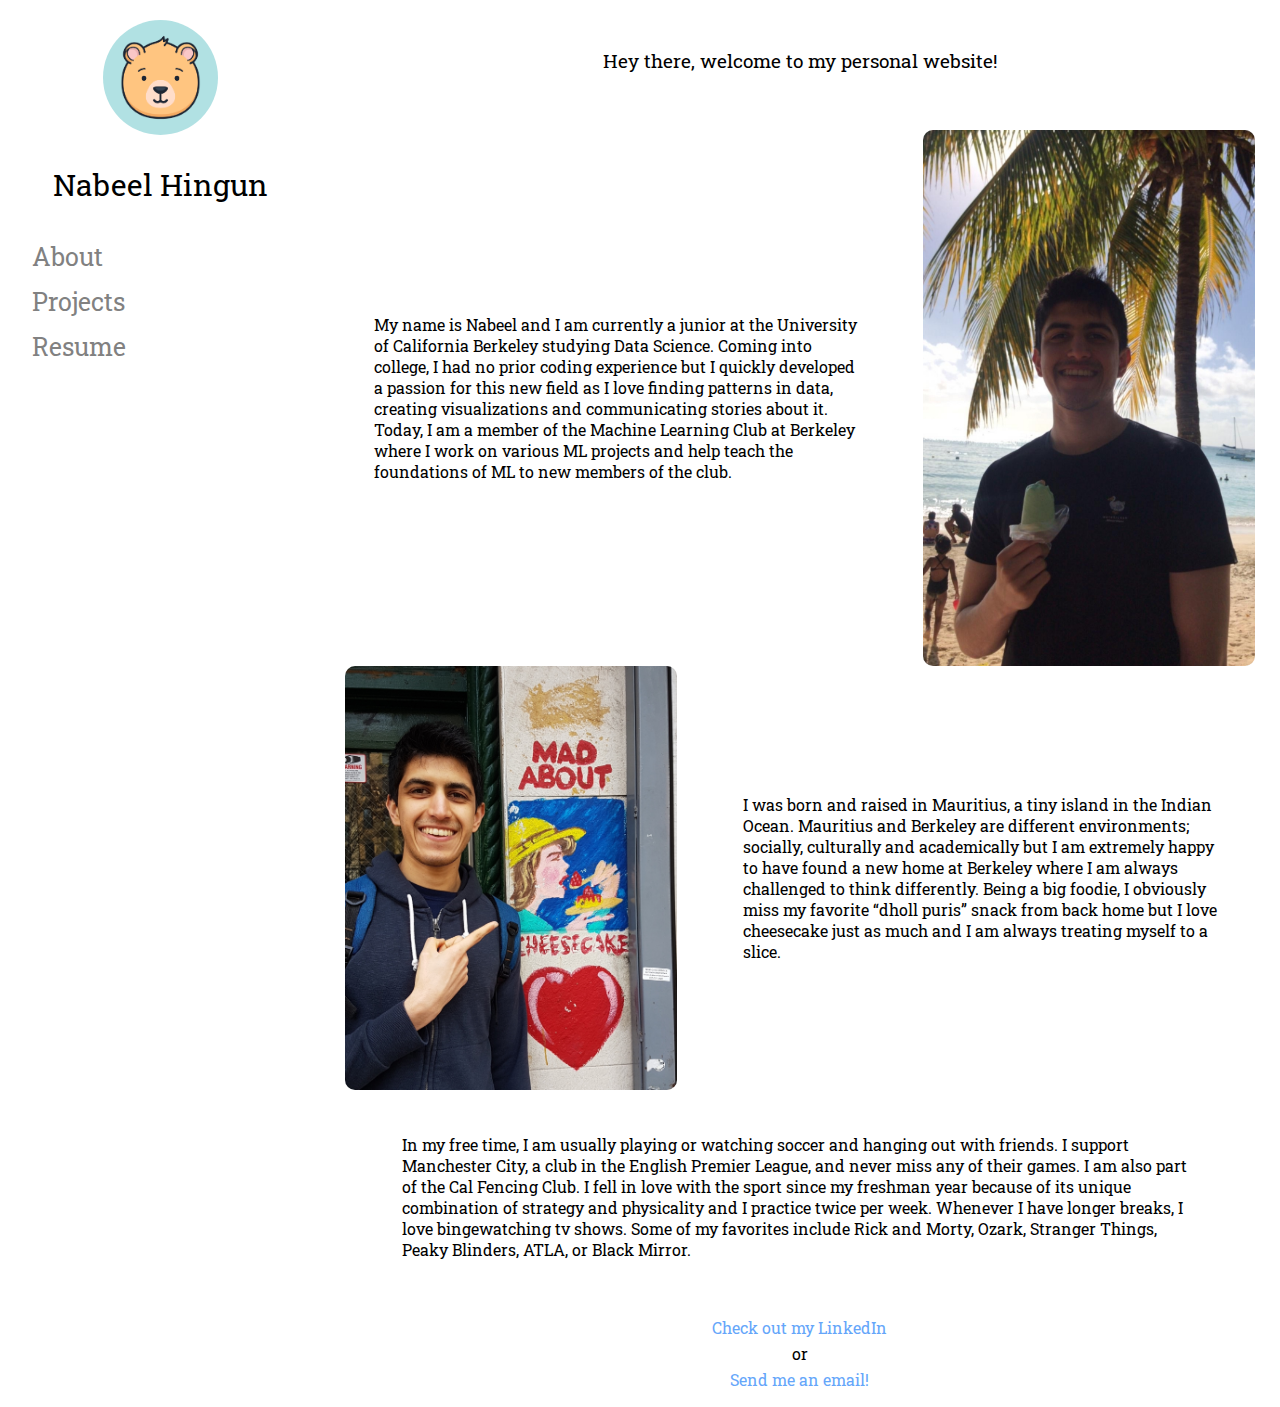
<file: index.html>
<!DOCTYPE html>
<html lang="en">
    <head>
        <!-- Global site tag (gtag.js) - Google Analytics -->
        <script async src="https://www.googletagmanager.com/gtag/js?id=UA-165354643-1"></script>
        <script>
        window.dataLayer = window.dataLayer || [];
        function gtag(){dataLayer.push(arguments);}
        gtag('js', new Date());

        gtag('config', 'UA-165354643-1');
        </script>

        <meta charset="UTF-8" />
        <meta name="viewport" content="width=device-width, initial-scale=1">
        <title>Nabeel Hingun</title>
        <link rel="stylesheet" href="style.css">
        <link href="https://fonts.googleapis.com/css?family=Roboto+Slab&display=swap" rel="stylesheet">
    </head>
    <body>
        <!-- Side navigation -->
            <div class="sidebar">
                <img class="profilepic" src="assets/bear_pic2.png">
                <p class="title"> Nabeel Hingun</p>
                <a href="index.html">About</a>
                <a href="projects/index.html">Projects</a>
                <a href="resume/index.html">Resume</a>
            </div>
            
        <!-- Page content -->
        <div class="main">
            <p class='welcome'>Hey there, welcome to my personal website!</p>
            <div class="imagetext">
                <p>My name is Nabeel and I am currently a junior at the
                    University of California Berkeley studying Data Science. 
                    Coming into college, I had no prior coding experience but 
                    I quickly developed a passion for this new field as I
                    love finding patterns in data, creating visualizations 
                    and communicating stories about it. Today, I am a member
                    of the Machine Learning Club at Berkeley where I work on
                    various ML projects and help teach the foundations of 
                    ML to new members of the club.
                </p>
                
                <img class="sfpic" src="assets/profile_pic.jpg">
            </div>
            
            <div class="imagetext">
                <img src="assets/cheesecake.jpg">
            <p>
                I was born and raised in Mauritius, a tiny island in the 
                Indian Ocean. Mauritius and Berkeley are different environments; 
                socially, culturally and academically but I am extremely happy 
                to have found a new home at Berkeley where I am always challenged 
                to think differently. Being a big foodie, I obviously miss my 
                favorite “dholl puris” snack from back home but I love cheesecake 
                just as much and I am always treating myself to a slice.
            </p>
            
            </div>
            <p class='bottomparagraph'> In my free time, I am usually playing or watching soccer and 
                hanging out with friends. I support Manchester City, a club 
                in the English Premier League, and never miss any of their games. 
                I am also part of the Cal Fencing Club. I fell in love with the 
                sport since my freshman year because of its unique combination 
                of strategy and physicality and I practice twice per week. 
                Whenever I have longer breaks, I love bingewatching tv shows. Some of my favorites
                include Rick and Morty, Ozark, Stranger Things, Peaky Blinders, ATLA, or Black Mirror. 
            </p>
            <div class="contactfooter">
                <a href="https://www.linkedin.com/in/nabeel-hingun-044a40198/">Check out my LinkedIn</a>
                <text>or</text>
                <a href="mailto: nabeel126@berkeley.edu">Send me an email!</a>
            </div>
        </div>
    </body>
</html>
</file>
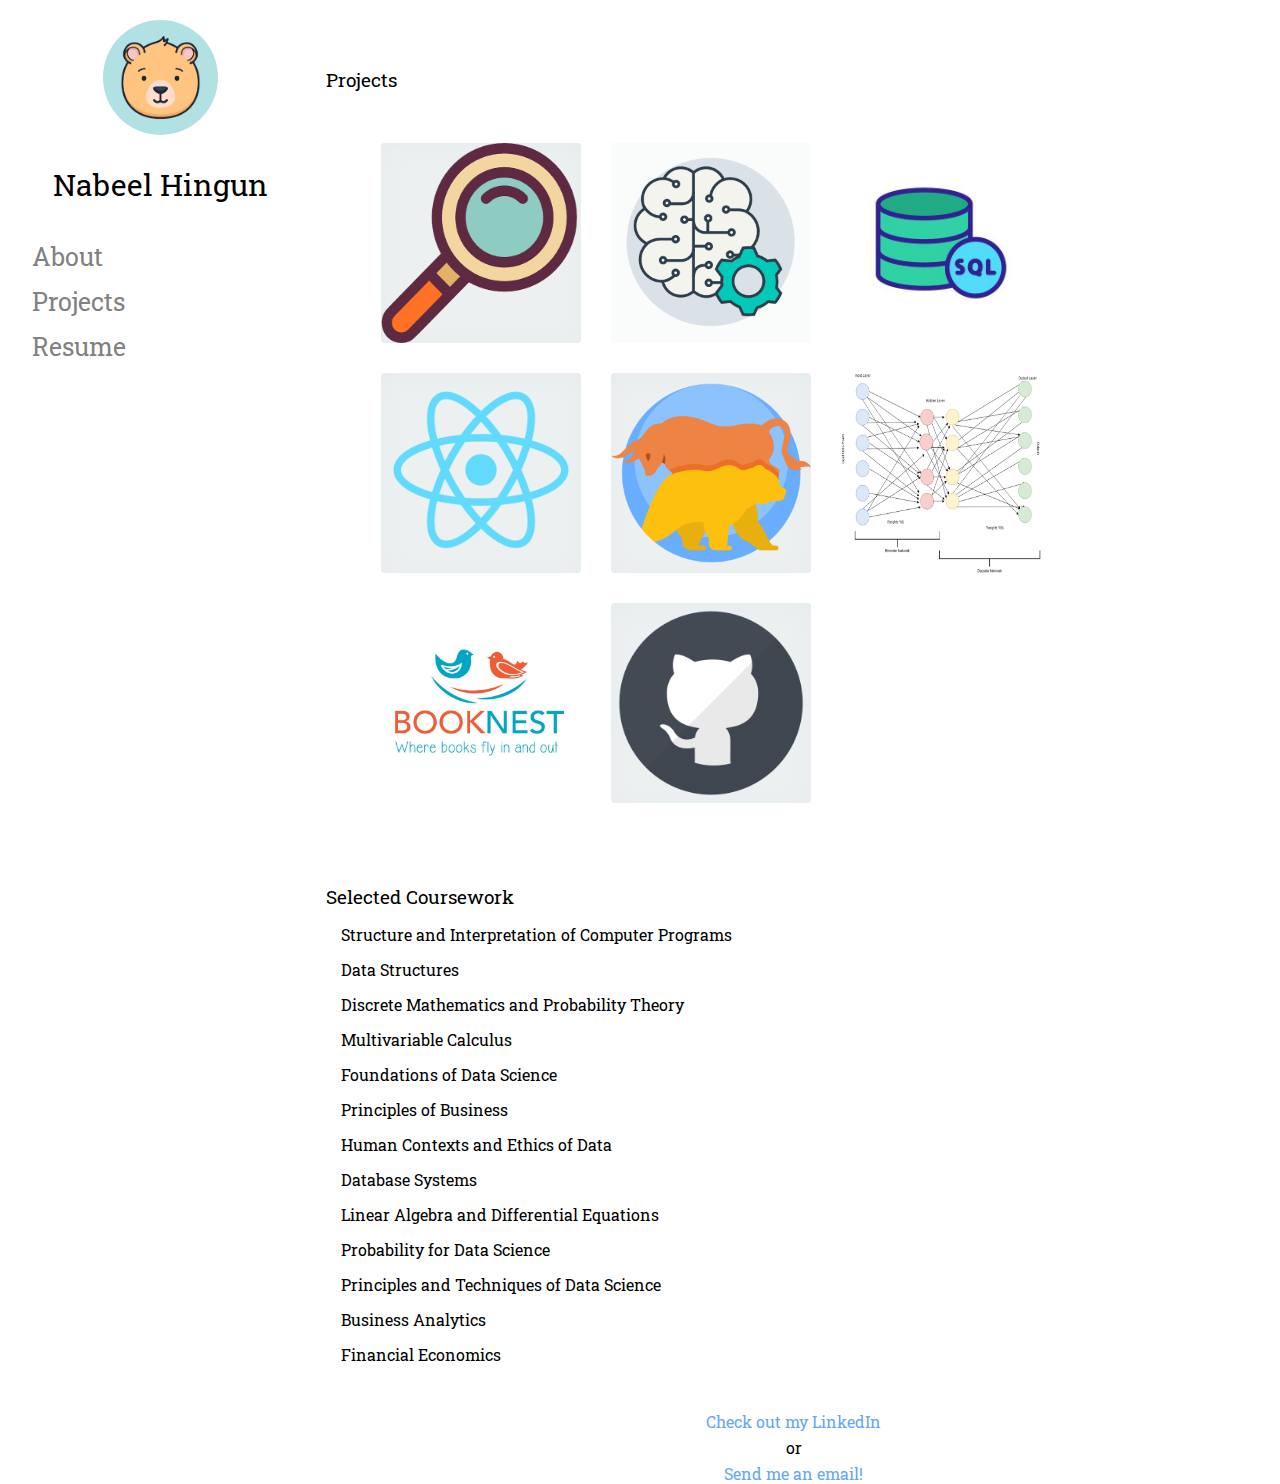
<file: projects/index.html>
<!DOCTYPE html>
<html lang="en">
    <head>
        <!-- Global site tag (gtag.js) - Google Analytics -->
        <script async src="https://www.googletagmanager.com/gtag/js?id=UA-165354643-1"></script>
        <script>
          window.dataLayer = window.dataLayer || [];
          function gtag(){dataLayer.push(arguments);}
          gtag('js', new Date());

          gtag('config', 'UA-165354643-1');
        </script>
        
        <meta charset="UTF-8" />
        <meta name="viewport" content="width=device-width, initial-scale=1">
        <title>Nabeel Hingun's Projects</title>
        <link rel="stylesheet" href="style.css">
        <link href="https://fonts.googleapis.com/css?family=Roboto+Slab&display=swap" rel="stylesheet">
    </head>
    <body>
        <!-- Side navigation -->
            <div class="sidebar">
                <img class="profilepic" src="../assets/bear_pic2.png">
                <p class="title"> Nabeel Hingun</p>
                <a href="../index.html">About</a>
                <a href="../projects/index.html">Projects</a>
                <a href="../resume/index.html">Resume</a>
            </div>
            
        <!-- Page content -->
            <div class="main">
                
        
  <div class='container'>
    <p class='subtitle'>Projects</p>
    <ul>
      <li>
        <a class='normal' href='https://github.com/nab-126/bearmap'>
          <img src="../assets/mag-glass.png" width='100%' height='100%'></img>
        </a>
        <div class='info'>
          <h3>Bear Map</h3>
          <p>Designed a website for the Data Science students to manage their course plan</p>
        </div>
      </li>
      <li>
        <a class='normal' href='https://github.com/nab-126/resnet'>
          <img src="../assets/resnet.png" width='100%' height='100%'></img>
        </a>
        <div class='info'>
          <h3>Resnet</h3>
          <p>Self supervised algorithm for image classification. The neural network uses geometric transformations to extract features of an image without requiring these images to be labeled
            </p>
        </div>
      </li>
      <li>
        <a class='normal' href='https://github.com/nab-126/sp20-moocbase'>
          <img src="../assets/db.jpg" width='100%' height='100%'></img>
        </a>
        <div class='info'>
          <h3>Database Implementation</h3>
          <p>Coded the functionalities of a Database in Java which supports executing simple transactions in series</p>
        </div>
      </li>
      <li>
        <a class='normal' href='https://github.com/nab-126/booknest'>
          <img src="../assets/react.png" width='100%' height='100%'></img>
        </a>
        <div class='info'>
          <h3>Booknest Mobile Application</h3>
          <p>Built a React Native App to locate "Booknests" in Mauritius and provide information about the social project</p>
        </div>
      </li>
      <li>
        <a class='normal' href='https://github.com/nab-126/yield-curve'>
          <img src="../assets/bearbull_icon.png" width='100%' height='100%'></img>
        </a>
        <div class='info'>
          <h3>Yield Curve Web Application</h3>
          <p>Created a website from scratch to track the Yield Curve</p>
        </div>
      </li>
      <li>
        <a class='normal' href='https://github.com/nab-126/autoencoder'>
          <img src="../assets/denoising_autoencoder.jpg" width='100%' height='100%'></img>
        </a>
        <div class='info'>
          <h3>Denoising Autoencoder</h3>
          <p>Unsupervised learning algorithm trained to extract features from
            the MNIST dataset
          </p>
        </div>
      </li>
      <li>
        <a class='normal' href='https://www.facebook.com/booknestmauritius/'>
          <img src="../assets/booknest_logo.jpg" width='100%' height='100%'></img>
        </a>
        <div class='info'>
          <h3>Booknest</h3>
          <p>Social Project based on the "Little Free Library"</p>
        </div>
      </li>
      <li>
        <a class='normal' href='#'>
          <img src="../assets/github_logo.png" width='100%' height='100%'></img>
        </a>
        <div class='info'>
          <h3>Gitlet</h3>
          <p>A light version-control system of Git. Designed the internal data structures and implemented various commands such as log, checkout, branch or merge.</p>
        </div>
      </li>
    </ul>
    </div>
    <div>
      <p class='subtitle'>Selected Coursework</p>
      <ul class='coursework'>
        <li >Structure and Interpretation of Computer Programs</li>
        <li>Data Structures</li>
        <li>Discrete Mathematics and Probability Theory</li>
        <li>Multivariable Calculus</li>
        <li>Foundations of Data Science</li>
        <li>Principles of Business</li>
        <li>Human Contexts and Ethics of Data</li>
        <li>Database Systems</li>
        <li>Linear Algebra and Differential Equations</li>
        <li>Probability for Data Science</li>
        <li>Principles and Techniques of Data Science</li>
        <li>Business Analytics</li>
        <li>Financial Economics</li>
      </ul>

        <div class="contactfooter">
          <a href="https://www.linkedin.com/in/nabeel-hingun-044a40198/">Check out my LinkedIn</a>
          <text>or</text>
          <a href="mailto: nabeel126@berkeley.edu">Send me an email!</a>
      </div>
    </div>
    <!-- partial -->
    <script  src="./script.js"></script>
  
    </div>
    
    </body>
</html>
</file>
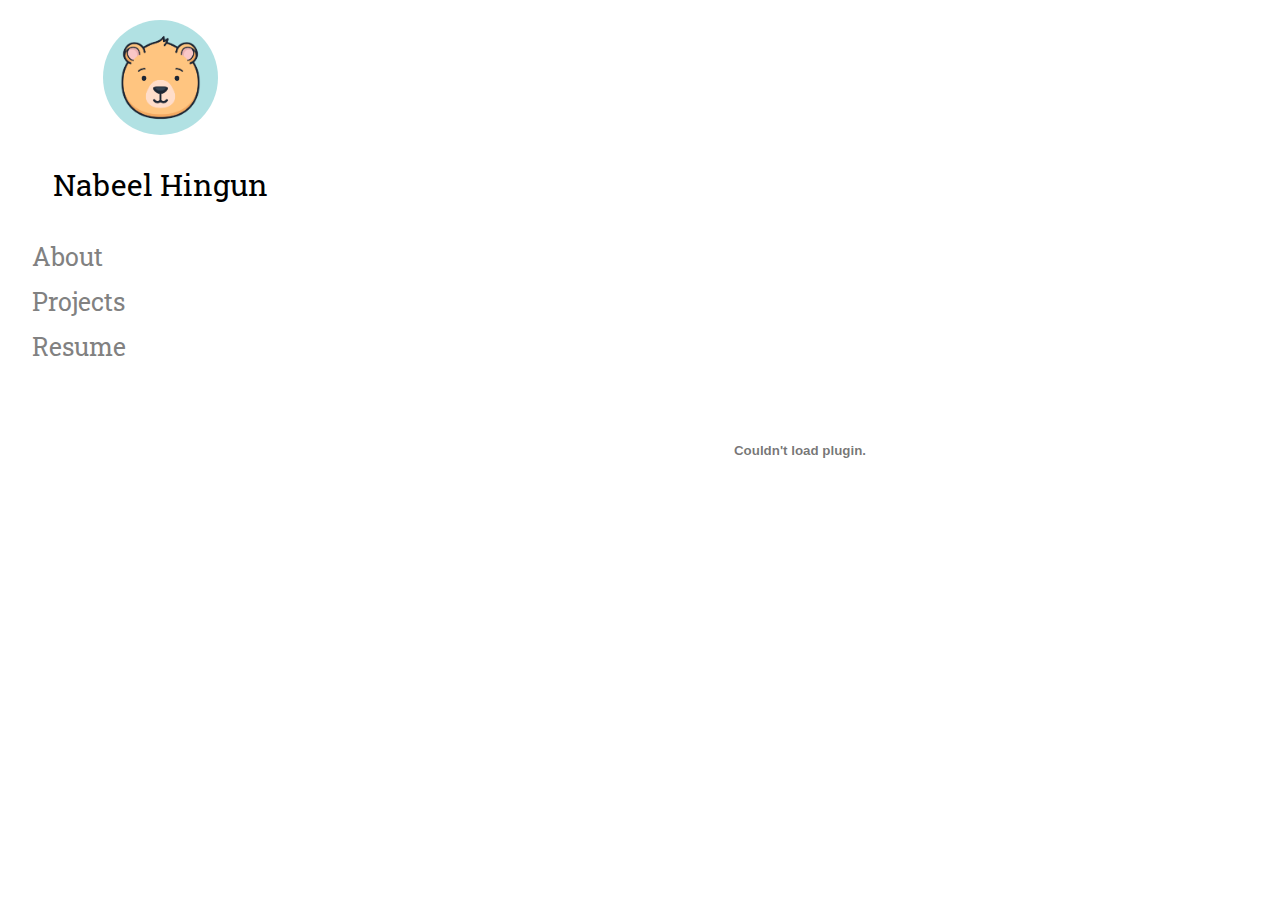
<file: resume/index.html>
<!DOCTYPE html>
<html lang="en">
    <head>
        <!-- Global site tag (gtag.js) - Google Analytics -->
        <script async src="https://www.googletagmanager.com/gtag/js?id=UA-165354643-1"></script>
        <script>
        window.dataLayer = window.dataLayer || [];
        function gtag(){dataLayer.push(arguments);}
        gtag('js', new Date());

        gtag('config', 'UA-165354643-1');
        </script>

        <meta charset="UTF-8" />
        <meta name="viewport" content="width=device-width, initial-scale=1">
        <title>Nabeel Hingun's Resume</title>
        <link rel="stylesheet" href="style.css">
        <link href="https://fonts.googleapis.com/css?family=Roboto+Slab&display=swap" rel="stylesheet">
    </head>
    <body>
        <!-- Side navigation -->
        <div class="sidebar">
            <img class="profilepic" src="../assets/bear_pic2.png">
            <p class="title"> Nabeel Hingun</p>
            <a href="../index.html">About</a>
            <a href="../projects/index.html">Projects</a>
            <a href="../resume/index.html">Resume</a>
        </div>
        
        <!-- Page content -->
        <div class="main">
            <object data="../assets/ResumeFall2020.pdf" type="application/pdf" width="100%" height="100%"></object>
        </div>
    </body>
</html>
</file>
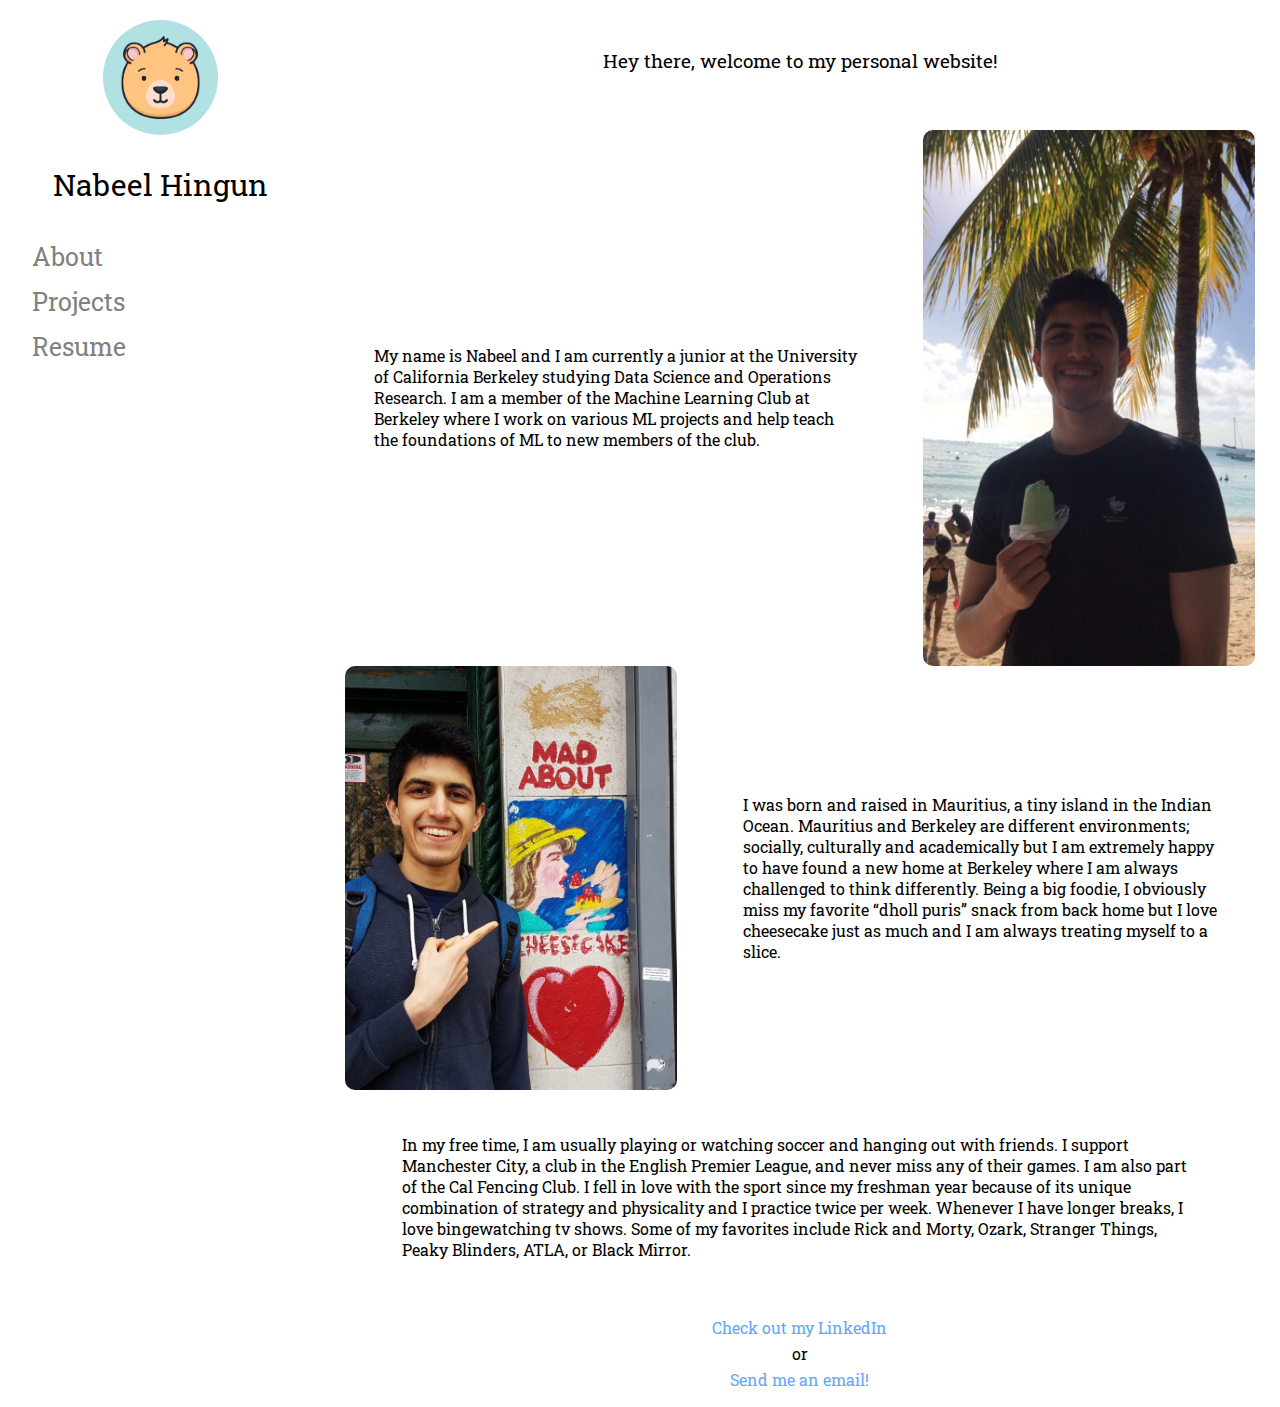
<file: index_original.html>
<!DOCTYPE html>
<html lang="en">
    <head>
        <!-- Global site tag (gtag.js) - Google Analytics -->
        <script async src="https://www.googletagmanager.com/gtag/js?id=UA-165354643-1"></script>
        <script>
        window.dataLayer = window.dataLayer || [];
        function gtag(){dataLayer.push(arguments);}
        gtag('js', new Date());

        gtag('config', 'UA-165354643-1');
        </script>

        <meta charset="UTF-8" />
        <meta name="viewport" content="width=device-width, initial-scale=1">
        <title>Nabeel Hingun</title>
        <link rel="stylesheet" href="style.css">
        <link href="https://fonts.googleapis.com/css?family=Roboto+Slab&display=swap" rel="stylesheet">
    </head>
    <body>
        <!-- Side navigation -->
            <div class="sidebar">
                <img class="profilepic" src="assets/bear_pic2.png">
                <p class="title"> Nabeel Hingun</p>
                <a href="index.html">About</a>
                <a href="projects/index.html">Projects</a>
                <a href="resume/index.html">Resume</a>
            </div>
            
        <!-- Page content -->
        <div class="main">
            <p class='welcome'>Hey there, welcome to my personal website!</p>
            <div class="imagetext">
                <p>My name is Nabeel and I am currently a junior at the
                    University of California Berkeley studying Data Science 
                    and Operations Research.
                    
                    
                    <!-- Coming into college, I had no prior coding experience but 
                    I quickly developed a passion for this new field as I
                    love finding patterns in data, creating visualizations 
                    and communicating stories about it. Today,  -->
                    
                    I am a member of the Machine Learning Club at Berkeley where I work on
                    various ML projects and help teach the foundations of 
                    ML to new members of the club.
                </p>
                
                <img class="sfpic" src="assets/profile_pic.jpg">
            </div>
            
            <div class="imagetext">
                <img src="assets/cheesecake.jpg">
            <p>
                I was born and raised in Mauritius, a tiny island in the 
                Indian Ocean. Mauritius and Berkeley are different environments; 
                socially, culturally and academically but I am extremely happy 
                to have found a new home at Berkeley where I am always challenged 
                to think differently. Being a big foodie, I obviously miss my 
                favorite “dholl puris” snack from back home but I love cheesecake 
                just as much and I am always treating myself to a slice.
            </p>
            
            </div>
            <p class='bottomparagraph'> In my free time, I am usually playing or watching soccer and 
                hanging out with friends. I support Manchester City, a club 
                in the English Premier League, and never miss any of their games. 
                I am also part of the Cal Fencing Club. I fell in love with the 
                sport since my freshman year because of its unique combination 
                of strategy and physicality and I practice twice per week. 
                Whenever I have longer breaks, I love bingewatching tv shows. Some of my favorites
                include Rick and Morty, Ozark, Stranger Things, Peaky Blinders, ATLA, or Black Mirror. 
            </p>
            <div class="contactfooter">
                <a href="https://www.linkedin.com/in/nabeel-hingun-044a40198/">Check out my LinkedIn</a>
                <text>or</text>
                <a href="mailto: nabeel126@berkeley.edu">Send me an email!</a>
            </div>
        </div>
    </body>
</html>
</file>
<file: style.css>
html {
    background-color: white;
    font-family: 'Roboto', sans-serif;
    font-family: 'Roboto Slab', serif; /* Change font and ensure same on all pages*/
    font-size: 100%;
}

body {
    margin: 0;
}

a {
    text-decoration: none;
    color: black; 
}

.sidebar {
    min-height: 100%;
    height: 100%; /* Full-height: remove this if you want "auto" height */
    width: 25%; /* Set the width of the sidebar */
    position: fixed; /* Fixed Sidebar (stay in place on scroll) */
    z-index: 1; /* Stay on top */
    top: 0; /* Stay at the top */
    left: 0;
    background-color: white; /* Change to white afterwards */
    overflow-x: hidden; /* Disable horizontal scroll */
    padding-top: 20px;
    display: table;
    float: left;
}

/* The navigation menu links */
.sidebar a {
    padding: 6px 8px 6px 10%;
    text-decoration: none;
    font-size: 25px;
    color: #818181;
    display: block;
}

/* When you mouse over the navigation links, change their color */
.sidebar a:hover {
    color: rgb(136, 182, 243);
}

.profilepic {
    width: 115px;
    height: 115px;
    border-radius: 60px;
    display: block;
    margin-left: auto;
    margin-right: auto;
}

.title {
    font-size: 30px;
    text-align: center;
}

/* Style page content */
.main {
    margin-left: 25%; /* Same as the width of the sidebar */
    padding: 0px .5% 0px .5%;
    position: absolute;
    float: left;
    display: block;
    width: 74%;
    height: 100%
}

.imagetext {
    display:flex;
    align-items:center;
    flex-direction: row;
}

.imagetext p {
    margin-left: 5%;
    margin-right: 5%;
}

.imagetext img {
    width: 35%;
    margin-left: 2%;
    margin-right: 2%;
    border-radius: 10px;
}

.welcome {
    padding: 3% 8% 4% 8%;
    text-align: center;
    font-size: 1.2rem;
}

.bottomparagraph {
    padding: 3% 8% 4% 8%;
}

.contactfooter {
    display: block;
    width: 100%;
    height: 10%;
    margin-top: 2%;
    margin-bottom: 6%;
}

.contactfooter a {
    margin-top: 0.5%;
    text-align: center;
    display: block;
    width: 100%;
    color: rgb(101, 166, 250);
}

.contactfooter text {
    margin-top: 0.5%;
    text-align: center;
    display: block;
    width: 100%;
}

@media only screen and (max-width: 600px) {
    .sidebar {
        min-height: 10%;
        height: 10%; /* Full-height: remove this if you want "auto" height */
        width: 100%; /* Set the width of the sidebar */
        position: fixed; /* Fixed Sidebar (stay in place on scroll) */
        z-index: 1; /* Stay on top */
        top: 0; /* Stay at the top */
        left: 0;
        background-color: rgb(136, 182, 243); /* Change to white afterwards */
        overflow-x: hidden; /* Disable horizontal scroll */
        padding-top: 0px;
        display: table;
        float: left;
    }

    /* The navigation menu links */
    .sidebar a {
        padding-left: 0%;
        padding-right: 0%;
        margin-left: 11%;
        margin-right: 10%;
        text-decoration: none;
        font-size: 11px;
        color: #818181;
        display: inline-block;
    }

    /* When you mouse over the navigation links, change their color */
    .sidebar a:hover {
        color: #f1f1f1;
    }

    .profilepic {
        width: 0%;
        height: 0%;
        display: none;
        margin-top: 0px;
        margin-left: 0px;
        margin-right: none;
    }

    .title {
        font-size: 15px;
        text-align: center;
        display: grid;
        margin-bottom: 2px;
    }

    /* Style page content */
    .main {
        margin-left: 1%; /* Same as the width of the sidebar */
        margin-top: 20%;
        position: relative;
        float: left;
        display: block;
        width: 100%;
        height: 100%
    }

    .imagetext {
        display:block;
        align-items:center;
        flex-direction: row;
    }

    .imagetext p {
        margin-left: 5%;
        margin-right: 5%;
    }

    .imagetext img {
        width: 50%;
        margin-left: 24%;
        margin-right: 25%;
        border-radius: 10px;
        display: inline-block;
    }

    .imagetext .sfpic {
        display: none;
    }

    .welcome {
        padding: 3% 6% 3% 6%;
        text-align: center;
        font-size: 1.1rem;
    }

    .bottomparagraph {
        display: flex;
        padding: 5% 5% 5% 5%;
    }

    .contactfooter {
        display: block;
        width: 100%;
        height: 10%;
        margin-top: 2%;
        margin-bottom: 6%;
    }
    
    .contactfooter a {
        margin-top: 0.5%;
        text-align: center;
        display: block;
        width: 100%;
        color: rgb(101, 166, 250);
    }
    
    .contactfooter text {
        margin-top: 0.5%;
        text-align: center;
        display: block;
        width: 100%;
    }
  }
</file>
<file: projects/style.css>
html {
  background-color: white;
  font-family: 'Roboto', sans-serif;
  font-family: 'Roboto Slab', serif; /* Change font and ensure same on all pages*/
  font-size: 100%;
}

body {
  margin: 0;
}

a {
  text-decoration: none;
  color: black; 
}

.sidebar {
  min-height: 100%;
  height: 100%; /* Full-height: remove this if you want "auto" height */
  width: 25%; /* Set the width of the sidebar */
  position: fixed; /* Fixed Sidebar (stay in place on scroll) */
  z-index: 1; /* Stay on top */
  top: 0; /* Stay at the top */
  left: 0;
  background-color: white; /* Change to white afterwards */
  overflow-x: hidden; /* Disable horizontal scroll */
  padding-top: 20px;
  display: table;
  float: left;
}

/* The navigation menu links */
.sidebar a {
  padding: 6px 8px 6px 10%;
  text-decoration: none;
  font-size: 25px;
  color: #818181;
  display: block;
}

/* When you mouse over the navigation links, change their color */
.sidebar a:hover {
  color: rgb(136, 182, 243);
}

.profilepic {
  width: 115px;
  height: 115px;
  border-radius: 60px;
  display: block;
  margin-left: auto;
  margin-right: auto;
}

.title {
  font-size: 30px;
  text-align: center;
}

/* Style page content */
.main {
  margin-left: 25%; /* Same as the width of the sidebar */
  padding: 0px .5% 0px .5%;
  position: absolute;
  float: left;
  display: block;
  width: 74%;
  height: 100%
}

@import url(https://fonts.googleapis.com/css?family=Bree+Serif);
/* the important bits */
li {
  -webkit-perspective: 400px;
          perspective: 400px;
}

.info {
  -webkit-transform: rotate3d(1, 0, 0, 90deg);
          transform: rotate3d(1, 0, 0, 90deg);
  width: 100%;
  height: 100%;
  padding: 20px;
  position: absolute;
  top: 0;
  left: 0;
  border-radius: 4px;
  pointer-events: none;
  background-color: rgba(26, 188, 156, 0.9);
}

.in-top .info {
  -webkit-transform-origin: 50% 0%;
          transform-origin: 50% 0%;
  -webkit-animation: in-top 300ms ease 0ms 1 forwards;
          animation: in-top 300ms ease 0ms 1 forwards;
}

.in-right .info {
  -webkit-transform-origin: 100% 0%;
          transform-origin: 100% 0%;
  -webkit-animation: in-right 300ms ease 0ms 1 forwards;
          animation: in-right 300ms ease 0ms 1 forwards;
}

.in-bottom .info {
  -webkit-transform-origin: 50% 100%;
          transform-origin: 50% 100%;
  -webkit-animation: in-bottom 300ms ease 0ms 1 forwards;
          animation: in-bottom 300ms ease 0ms 1 forwards;
}

.in-left .info {
  -webkit-transform-origin: 0% 0%;
          transform-origin: 0% 0%;
  -webkit-animation: in-left 300ms ease 0ms 1 forwards;
          animation: in-left 300ms ease 0ms 1 forwards;
}

.out-top .info {
  -webkit-transform-origin: 50% 0%;
          transform-origin: 50% 0%;
  -webkit-animation: out-top 300ms ease 0ms 1 forwards;
          animation: out-top 300ms ease 0ms 1 forwards;
}

.out-right .info {
  -webkit-transform-origin: 100% 50%;
          transform-origin: 100% 50%;
  -webkit-animation: out-right 300ms ease 0ms 1 forwards;
          animation: out-right 300ms ease 0ms 1 forwards;
}

.out-bottom .info {
  -webkit-transform-origin: 50% 100%;
          transform-origin: 50% 100%;
  -webkit-animation: out-bottom 300ms ease 0ms 1 forwards;
          animation: out-bottom 300ms ease 0ms 1 forwards;
}

.out-left .info {
  -webkit-transform-origin: 0% 0%;
          transform-origin: 0% 0%;
  -webkit-animation: out-left 300ms ease 0ms 1 forwards;
          animation: out-left 300ms ease 0ms 1 forwards;
}

@-webkit-keyframes in-top {
  from {
    -webkit-transform: rotate3d(-1, 0, 0, 90deg);
            transform: rotate3d(-1, 0, 0, 90deg);
  }
  to {
    -webkit-transform: rotate3d(0, 0, 0, 0deg);
            transform: rotate3d(0, 0, 0, 0deg);
  }
}

@keyframes in-top {
  from {
    -webkit-transform: rotate3d(-1, 0, 0, 90deg);
            transform: rotate3d(-1, 0, 0, 90deg);
  }
  to {
    -webkit-transform: rotate3d(0, 0, 0, 0deg);
            transform: rotate3d(0, 0, 0, 0deg);
  }
}
@-webkit-keyframes in-right {
  from {
    -webkit-transform: rotate3d(0, -1, 0, 90deg);
            transform: rotate3d(0, -1, 0, 90deg);
  }
  to {
    -webkit-transform: rotate3d(0, 0, 0, 0deg);
            transform: rotate3d(0, 0, 0, 0deg);
  }
}
@keyframes in-right {
  from {
    -webkit-transform: rotate3d(0, -1, 0, 90deg);
            transform: rotate3d(0, -1, 0, 90deg);
  }
  to {
    -webkit-transform: rotate3d(0, 0, 0, 0deg);
            transform: rotate3d(0, 0, 0, 0deg);
  }
}
@-webkit-keyframes in-bottom {
  from {
    -webkit-transform: rotate3d(1, 0, 0, 90deg);
            transform: rotate3d(1, 0, 0, 90deg);
  }
  to {
    -webkit-transform: rotate3d(0, 0, 0, 0deg);
            transform: rotate3d(0, 0, 0, 0deg);
  }
}
@keyframes in-bottom {
  from {
    -webkit-transform: rotate3d(1, 0, 0, 90deg);
            transform: rotate3d(1, 0, 0, 90deg);
  }
  to {
    -webkit-transform: rotate3d(0, 0, 0, 0deg);
            transform: rotate3d(0, 0, 0, 0deg);
  }
}
@-webkit-keyframes in-left {
  from {
    -webkit-transform: rotate3d(0, 1, 0, 90deg);
            transform: rotate3d(0, 1, 0, 90deg);
  }
  to {
    -webkit-transform: rotate3d(0, 0, 0, 0deg);
            transform: rotate3d(0, 0, 0, 0deg);
  }
}
@keyframes in-left {
  from {
    -webkit-transform: rotate3d(0, 1, 0, 90deg);
            transform: rotate3d(0, 1, 0, 90deg);
  }
  to {
    -webkit-transform: rotate3d(0, 0, 0, 0deg);
            transform: rotate3d(0, 0, 0, 0deg);
  }
}
@-webkit-keyframes out-top {
  from {
    -webkit-transform: rotate3d(0, 0, 0, 0deg);
            transform: rotate3d(0, 0, 0, 0deg);
  }
  to {
    -webkit-transform: rotate3d(-1, 0, 0, 104deg);
            transform: rotate3d(-1, 0, 0, 104deg);
  }
}
@keyframes out-top {
  from {
    -webkit-transform: rotate3d(0, 0, 0, 0deg);
            transform: rotate3d(0, 0, 0, 0deg);
  }
  to {
    -webkit-transform: rotate3d(-1, 0, 0, 104deg);
            transform: rotate3d(-1, 0, 0, 104deg);
  }
}
@-webkit-keyframes out-right {
  from {
    -webkit-transform: rotate3d(0, 0, 0, 0deg);
            transform: rotate3d(0, 0, 0, 0deg);
  }
  to {
    -webkit-transform: rotate3d(0, -1, 0, 104deg);
            transform: rotate3d(0, -1, 0, 104deg);
  }
}
@keyframes out-right {
  from {
    -webkit-transform: rotate3d(0, 0, 0, 0deg);
            transform: rotate3d(0, 0, 0, 0deg);
  }
  to {
    -webkit-transform: rotate3d(0, -1, 0, 104deg);
            transform: rotate3d(0, -1, 0, 104deg);
  }
}
@-webkit-keyframes out-bottom {
  from {
    -webkit-transform: rotate3d(0, 0, 0, 0deg);
            transform: rotate3d(0, 0, 0, 0deg);
  }
  to {
    -webkit-transform: rotate3d(1, 0, 0, 104deg);
            transform: rotate3d(1, 0, 0, 104deg);
  }
}
@keyframes out-bottom {
  from {
    -webkit-transform: rotate3d(0, 0, 0, 0deg);
            transform: rotate3d(0, 0, 0, 0deg);
  }
  to {
    -webkit-transform: rotate3d(1, 0, 0, 104deg);
            transform: rotate3d(1, 0, 0, 104deg);
  }
}
@-webkit-keyframes out-left {
  from {
    -webkit-transform: rotate3d(0, 0, 0, 0deg);
            transform: rotate3d(0, 0, 0, 0deg);
  }
  to {
    -webkit-transform: rotate3d(0, 1, 0, 104deg);
            transform: rotate3d(0, 1, 0, 104deg);
  }
}
@keyframes out-left {
  from {
    -webkit-transform: rotate3d(0, 0, 0, 0deg);
            transform: rotate3d(0, 0, 0, 0deg);
  }
  to {
    -webkit-transform: rotate3d(0, 1, 0, 104deg);
            transform: rotate3d(0, 1, 0, 104deg);
  }
}
/* you can ignore this ones */
ul {
    width: 100;
	list-style: none;
	padding-top: 20px;
}

ul:after {
    width: 100px;
  content: "";
  display: table;
  clear: both;
  align-self: center;
}

li {
  position: relative;
  float: left;
  width: 200px;
  height: 200px;
  margin: 15px;
  padding: 0;
  list-style: none;
}
li a {
  display: inline-block;
  vertical-align: top;
  text-decoration: none;
  border-radius: 4px;
}
li h3 {
  margin: 0;
  font-size: 16px;
  color: rgba(255, 255, 255, 0.9);
}
li p {
  font-size: 12px;
  line-height: 1.5;
  color: rgba(255, 255, 255, 0.8);
}
li .normal {
  width: 100%;
  height: 100%;
  background-color: #ECF0F1;
  color: rgba(52, 73, 94, 0.6);
  box-shadow: inset 0 2px 20px #e6ebed;
  text-align: center;
  font-size: 50px;
  line-height: 200px;
}
li .normal svg {
  pointer-events: none;
  width: 50px;
}
li .normal svg path {
  fill: rgba(52, 73, 94, 0.2);
}

* {
  box-sizing: border-box;
}

body {
  background-color: #fff;
}

h1 {
  margin: 0 auto 5px;
  text-align: center;
}

h3 {
  font-family: 'Bree Serif', serif;
}

.container {
  width: 100%;
  display: block;
  margin: 5% auto;
  justify-content: center;
}

header {
  font-family: 'Bree Serif', serif;
  text-align: center;
  margin: 50px 0 25px;
  color: #34495E;
}
header p {
  margin: 0;
  color: rgba(52, 73, 94, 0.4);
}

.subtitle {
  margin: 0;
  padding-top: 20px;
  font-size: 1.2rem;
}

.coursework {
  margin: 0;
  padding: 0;
}

.coursework li{
  width: 100%;
  height: 5px;
  display: block;
}
.contactfooter {
  display: block;
  width: 100%;
  height: 10%;
  margin-top: 5%;
  margin-bottom: 6%;
}

.contactfooter a {
  margin-top: 0.5%;
  text-align: center;
  display: block;
  width: 100%;
  color: rgb(101, 166, 250);
}

.contactfooter text {
  margin-top: 0.5%;
  text-align: center;
  display: block;
  width: 100%;
}

@media only screen and (max-width: 600px) {
  .sidebar {
      min-height: 10%;
      height: 10%; /* Full-height: remove this if you want "auto" height */
      width: 100%; /* Set the width of the sidebar */
      position: fixed; /* Fixed Sidebar (stay in place on scroll) */
      z-index: 1; /* Stay on top */
      top: 0; /* Stay at the top */
      left: 0;
      background-color: rgb(136, 182, 243); /* Change to white afterwards */
      overflow-x: hidden; /* Disable horizontal scroll */
      padding-top: 0px;
      display: table;
      float: left;
  }

  /* The navigation menu links */
  .sidebar a {
      padding-left: 0%;
      padding-right: 0%;
      margin-left: 11%;
      margin-right: 10%;
      text-decoration: none;
      font-size: 11px;
      color: #818181;
      display: inline-block;
  }

  /* When you mouse over the navigation links, change their color */
  .sidebar a:hover {
      color: #f1f1f1;
  }

  .profilepic {
      width: 0%;
      height: 0%;
      display: none;
      margin-top: 0px;
      margin-left: 0px;
      margin-right: none;
  }

  .title {
      font-size: 15px;
      text-align: center;
      display: grid;
      margin-bottom: 2px;
  }

  /* Style page content */
  .main {
      margin-left: 1%; /* Same as the width of the sidebar */
      margin-top: 20%;
      position: relative;
      float: left;
      display: block;
      width: 100%;
      height: 100%
  }

  .imagetext {
      display:block;
      align-items:center;
      flex-direction: row;
  }

  .imagetext p {
      margin-left: 5%;
      margin-right: 5%;
  }

  .imagetext img {
      width: 50%;
      margin-left: 24%;
      margin-right: 25%;
      border-radius: 10px;
      display: inline-block;
  }

  .imagetext .sfpic {
      display: none;
  }

  .welcome {
      padding: 3% 6% 3% 6%;
      text-align: center;
      font-size: 1.1rem;
  }

  .bottomparagraph {
      display: flex;
      padding: 5% 5% 5% 5%;
  }

  .subtitle {
    text-align: center;
  }

  .coursework {
    margin-left: 5%;
    margin-right: 5%;
    padding-top: none;
  }
  
  .coursework a {
    font-size: 0.8rem;
    width: 90%;
    height: 5px;
    display: block;
    padding-bottom: 5%;
  }

  .coursework li{
    font-size: 0.8rem;
    width: 90%;
    height: 5px;
    display: block;
    padding-bottom: 5%;
  }

  
}
</file>
<file: resume/style.css>
html {
    background-color: white;
    font-family: 'Roboto', sans-serif;
    font-family: 'Roboto Slab', serif; /* Change font and ensure same on all pages*/
    font-size: 100%;
}

body {
    margin: 0;
}

a {
    text-decoration: none;
    color: black; 
}

.sidebar {
    min-height: 100%;
    height: 100%; /* Full-height: remove this if you want "auto" height */
    width: 25%; /* Set the width of the sidebar */
    position: fixed; /* Fixed Sidebar (stay in place on scroll) */
    z-index: 1; /* Stay on top */
    top: 0; /* Stay at the top */
    left: 0;
    background-color: white; /* Change to white afterwards */
    overflow-x: hidden; /* Disable horizontal scroll */
    padding-top: 20px;
    display: table;
    float: left;
}

/* The navigation menu links */
.sidebar a {
    padding: 6px 8px 6px 10%;
    text-decoration: none;
    font-size: 25px;
    color: #818181;
    display: block;
}

/* When you mouse over the navigation links, change their color */
.sidebar a:hover {
    color: #f1f1f1;
}

.profilepic {
    width: 115px;
    height: 115px;
    border-radius: 60px;
    display: block;
    margin-left: auto;
    margin-right: auto;
}

.title {
    font-size: 30px;
    text-align: center;
}

/* Style page content */
.main {
    margin-left: 25%; /* Same as the width of the sidebar */
    padding: 0px .5% 0px .5%;
    position: absolute;
    float: left;
    display: block;
    width: 74%;
    height: 100%
}


@media only screen and (max-width: 600px) {
    .sidebar {
        min-height: 10%;
        height: 10%; /* Full-height: remove this if you want "auto" height */
        width: 100%; /* Set the width of the sidebar */
        position: fixed; /* Fixed Sidebar (stay in place on scroll) */
        z-index: 1; /* Stay on top */
        top: 0; /* Stay at the top */
        left: 0;
        background-color: rgb(136, 182, 243); /* Change to white afterwards */
        overflow-x: hidden; /* Disable horizontal scroll */
        padding-top: 0px;
        display: table;
        float: left;
    }

    /* The navigation menu links */
    .sidebar a {
        padding-left: 0%;
        padding-right: 0%;
        margin-left: 11%;
        margin-right: 10%;
        text-decoration: none;
        font-size: 11px;
        color: #818181;
        display: inline-block;
    }

    /* When you mouse over the navigation links, change their color */
    .sidebar a:hover {
        color: rgb(136, 182, 243);
    }

    .profilepic {
        width: 0%;
        height: 0%;
        display: none;
        margin-top: 0px;
        margin-left: 0px;
        margin-right: none;
    }

    .title {
        font-size: 15px;
        text-align: center;
        display: grid;
        margin-bottom: 2px;
    }

    /* Style page content */
    .main {
        margin-left: 1%; /* Same as the width of the sidebar */
        margin-top: 20%;
        position: relative;
        float: left;
        display: block;
        width: 100%;
        height: 100%
    }

    .imagetext {
        display:block;
        align-items:center;
        flex-direction: row;
    }

    .imagetext p {
        margin-left: 5%;
        margin-right: 5%;
    }

    .imagetext img {
        width: 50%;
        margin-left: 24%;
        margin-right: 25%;
        border-radius: 10px;
        display: inline-block;
    }

    .imagetext .sfpic {
        display: none;
    }

    .welcome {
        padding: 3% 6% 3% 6%;
        text-align: center;
        font-size: 1.1rem;
    }

    .bottomparagraph {
        display: flex;
        padding: 5% 5% 5% 5%;
    }
  }
</file>
